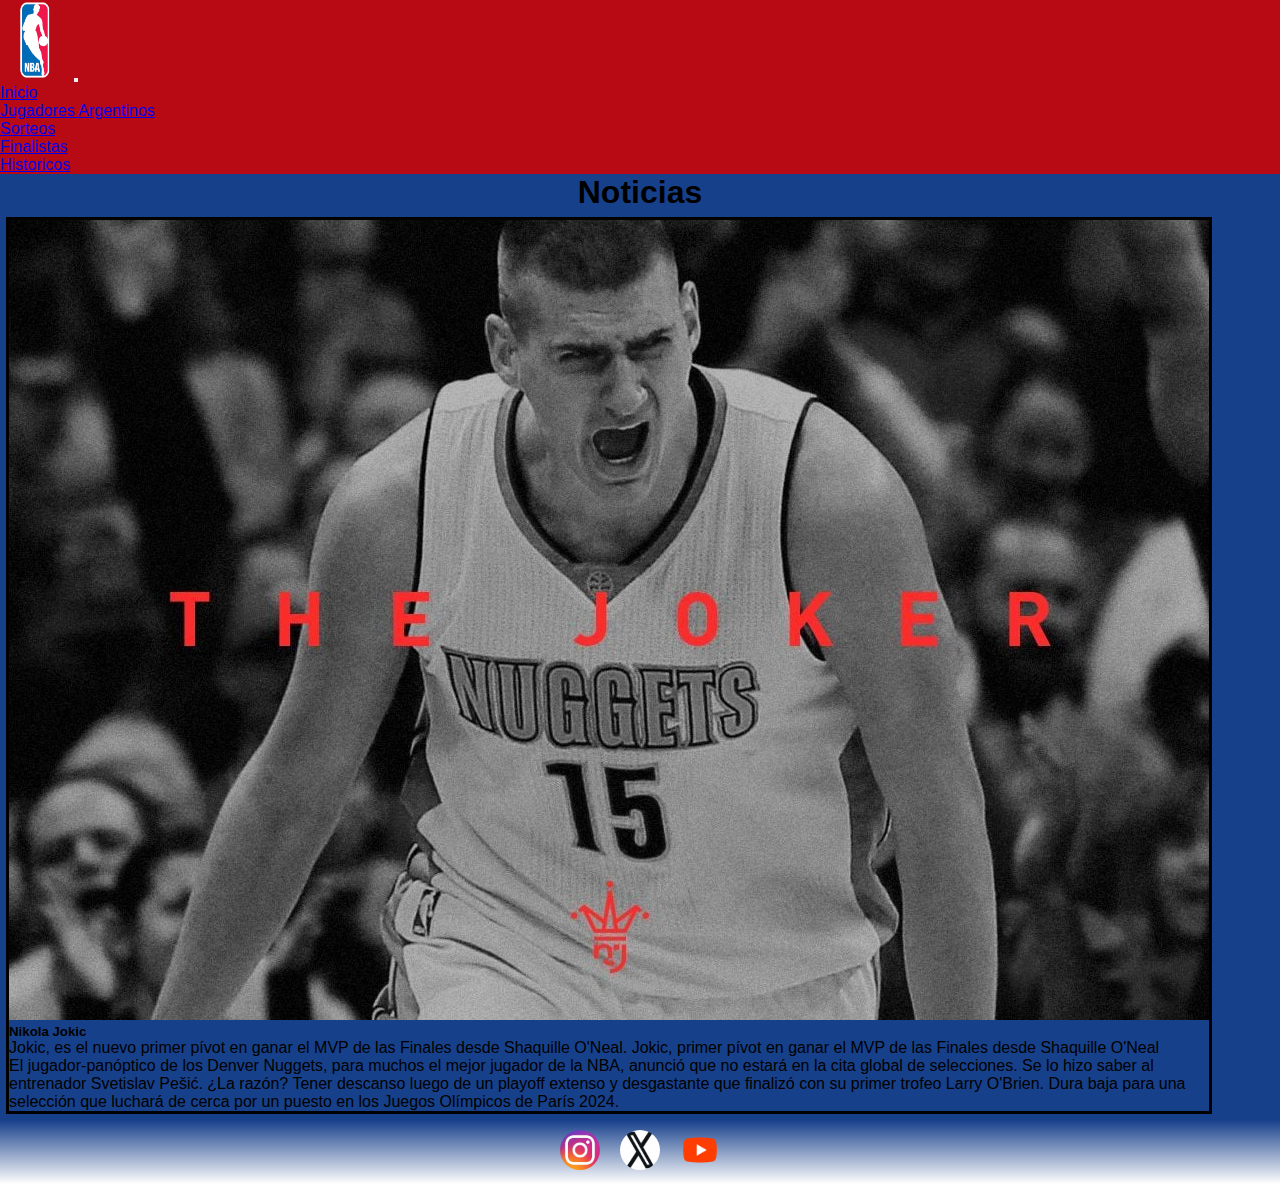
<file: index.html>
<!doctype html>
<html lang="es">
  <head>
    <meta charset="utf-8">
    <meta name="viewport" content="width=device-width, initial-scale=1">
    <meta name="description" content="NBA. La mejor liga de Basquet, llena de shows y juegos espectaculares.">
    <title>NBA - Inicio </title>
    <link rel= "shortcut icon" href="./logo.ico" type="icon/x logo">
    <link href="./css/estilo.css" type="text/css" rel="stylesheet">
    <link
    rel="stylesheet"
    href="https://cdnjs.cloudflare.com/ajax/libs/animate.css/4.1.1/animate.min.css"
   />

    <link href="https://cdn.jsdelivr.net/npm/bootstrap@5.3.0/dist/css/bootstrap.min.css" rel="stylesheet" integrity="sha384-9ndCyUaIbzAi2FUVXJi0CjmCapSmO7SnpJef0486qhLnuZ2cdeRhO02iuK6FUUVM" crossorigin="anonymous">
    
  
  </head>
  <body id="body-i">
    <header>
      <nav class="navbar navbar-expand-lg" id="navbar">
          <div class="container-fluid">
            <a class="navbar-brand" href="#">
              <a href="./index.html"><img  src="./assets/img/Logo.jpg" alt="Logo NBA" width="70px" height="80px"></a>
            </a>
            <button class="navbar-toggler" type="button" data-bs-toggle="collapse" data-bs-target="#navbarNav" aria-controls="navbarNav" aria-expanded="false" aria-label="Toggle navigation">
              <span class="navbar-toggler-icon"></span>
            </button>
            <div class="collapse navbar-collapse" id="navbarNav">
              <ul class="navbar-nav">
                <li class="nav-item">
                  <a class="nav-link active" aria-current="page" href="#">Inicio</a>
                </li>
                <li class="nav-item">
                  <a class="nav-link" href="./pages/JugadoresArgentinos.html">Jugadores Argentinos</a>
                </li>
                <li class="nav-item">
                  <a class="nav-link" href="./pages/Sorteos.html">Sorteos</a>
                </li>
                <li class="nav-item">
                  <a class="nav-link" href="./pages/finalistas.html">Finalistas</a>
                </li>
                <li class="nav-item">
                  <a class="nav-link" href="./pages/Historicos.html">Historicos</a>
                </li>

              </ul>
            </div>
          </div>
        </nav>
        <h1 id="titulo">Noticias</h1>
    </header>
    <main id="main-i">

    <!--Plae-->
    <div id="cuadro-I">
      <div class="cuadro-jokic">
        <img src="./assets/img/Nikola.jpg" class="card-img-top" alt="Nikola Jokic">
        <div class="card-body">
          <h5 class="card-title">Nikola Jokic</h5>
          <p class="card-text">Jokic, es el nuevo primer pívot en ganar el MVP de las Finales desde Shaquille O'Neal. Jokic, primer pívot en ganar el MVP de las Finales desde Shaquille O'Neal</p>
          <p> El jugador-panóptico de los Denver Nuggets, para muchos el mejor jugador de la NBA, anunció que no estará en la cita global de selecciones. Se lo hizo saber al entrenador Svetislav Pešić. ¿La razón? Tener descanso luego de un playoff extenso y desgastante que finalizó con su primer trofeo Larry O'Brien. Dura baja para una selección que luchará de cerca por un puesto en los Juegos Olímpicos de París 2024.</p>
        </div>
      </div>
      <div class="cuadro-james">
        <img src="./assets/img/James.jpg" class="card-img-top" alt="L.James">
        <div class="card-body1">
          <h5 class="card-title">Lebron James</h5>
          <p class="card-text">LeBron James cambiará su número para la próxima temporada de la NBA: 6</p>
          <p>El hijo de LeBron James, Bronny, sufrió un paro cardíaco mientras se entrenaba con su universidad (USC - South California), según adelantó el prestigioso periodista Shams Charania. Bronny, de 18 años -nacido en 2004-, está fuera de peligro y no se encuentra en la Unidad de Cuidados Intensivos (UCI). Desde el Galen Center, lugar en el que entrena la universidad, fue trasladado al hospital en ambulancia.</p>
      </div>
    </div>
   



    </main>


    <footer class="footerfixed">
      <div class="social-icons">
        <a href="https://www.instagram.com/nba/" target="_blank">
          <img src="./assets/img/instagram-icon.png" alt="Instagram">
        </a>
        <a href="https://twitter.com/NBA" target="_blank">
          <img src="./assets/img/twitter-icon.png" alt="Twitter">
        </a>
        <a href="https://www.youtube.com/@NBA" target="_blank">
          <img src="./assets/img/youtube-icon.png" alt="YouTube">
        </a>
      </div>
    </footer>

    <script src="https://cdn.jsdelivr.net/npm/bootstrap@5.3.0/dist/js/bootstrap.bundle.min.js" integrity="sha384-geWF76RCwLtnZ8qwWowPQNguL3RmwHVBC9FhGdlKrxdiJJigb/j/68SIy3Te4Bkz" crossorigin="anonymous"></script>
  </body>
</html>
</file>
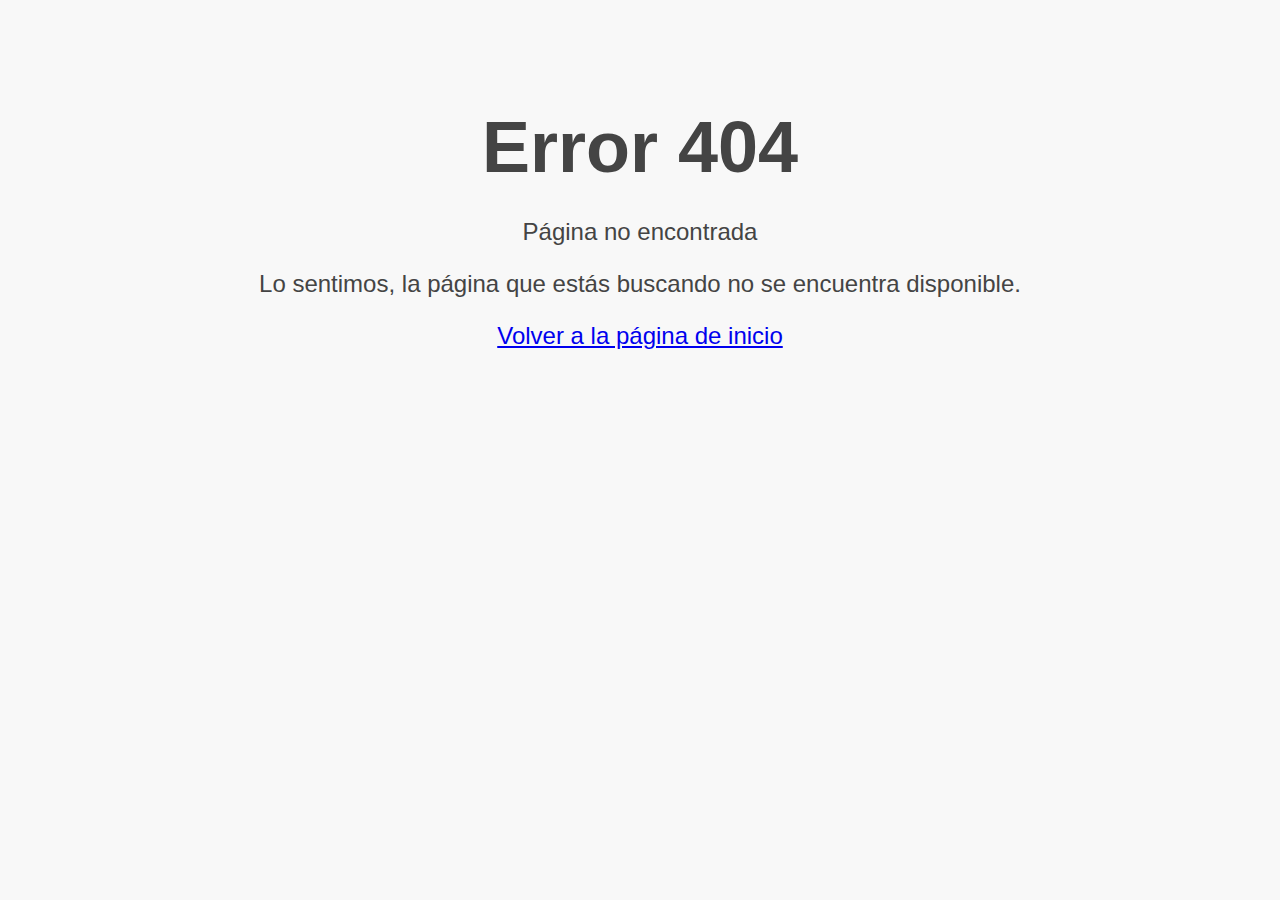
<file: pages/404error.html>
<!DOCTYPE html>
<html lang="en">
<head>
  <meta charset="UTF-8">
  <meta name="viewport" content="width=device-width, initial-scale=1.0">
  <title>Error 404 - Página no encontrada</title>
  <style>
    body {
      font-family: Arial, sans-serif;
      background-color: #f8f8f8;
      color: #444;
      text-align: center;
      padding-top: 50px;
    }
    h1 {
      font-size: 72px;
      margin-bottom: 30px;
    }
    p {
      font-size: 24px;
    }
  </style>
</head>
<body>
  <h1>Error 404</h1>
  <p>Página no encontrada</p>
  <p>Lo sentimos, la página que estás buscando no se encuentra disponible.</p>
  <p><a href="../index.html">Volver a la página de inicio</a></p>
</body>
</html>
</file>
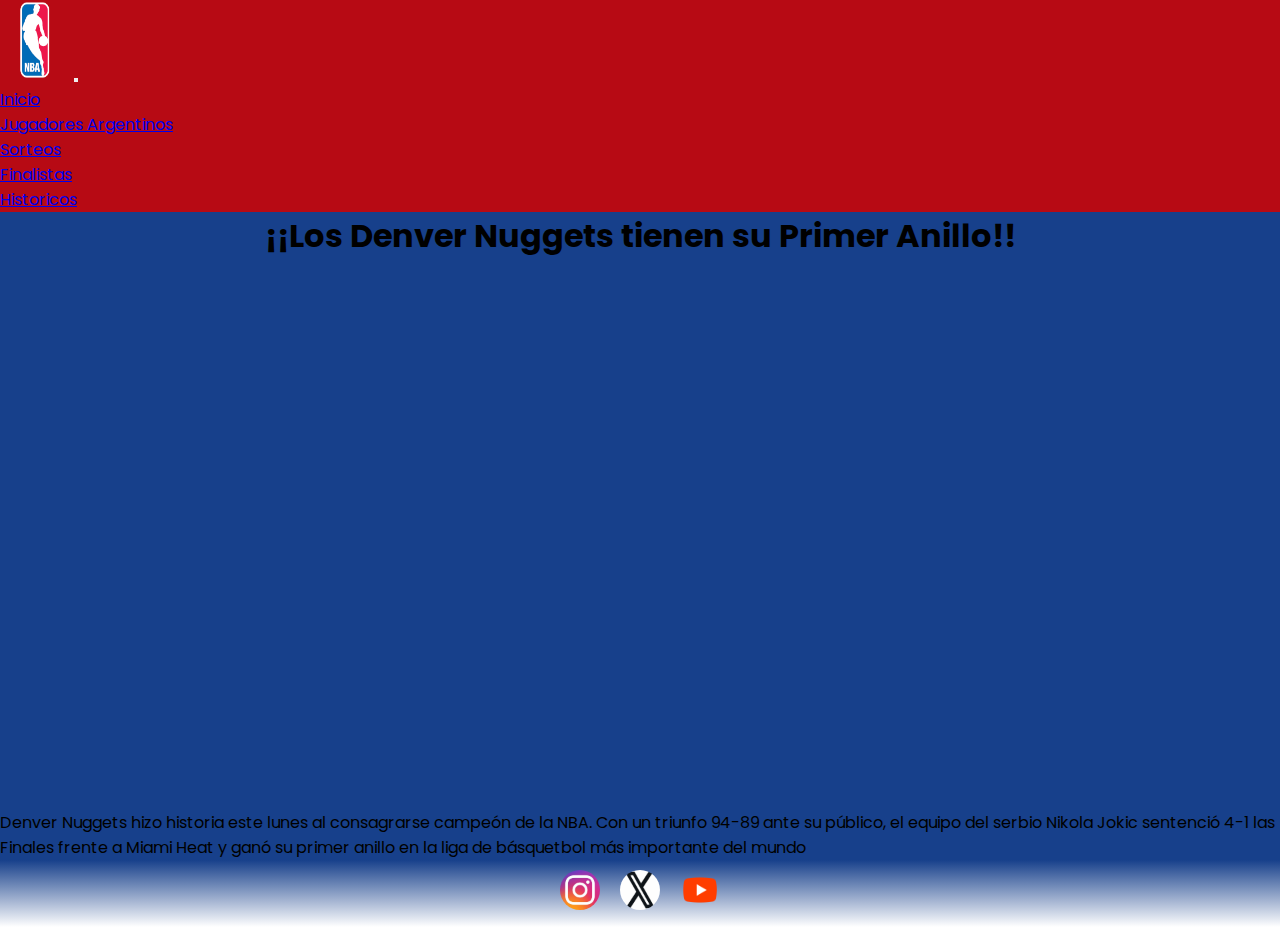
<file: pages/finalistas.html>
<!DOCTYPE html>
<html lang="es">
    <head>
        <meta charset="UTF-8">
        <meta http-equiv="X-UA-Compatible" content="IE=edge">
        <meta name="viewport" content="width=device-width, initial-scale=1.0">
        <link rel= "shortcut icon" href="../logo.ico" type="icon/x logo">
        <link rel="stylesheet" href="../css/estilo.css">
        <title>NBA - Inicio</title>
        <link rel="preconnect" href="https://fonts.googleapis.com">
        <link href="https://cdn.jsdelivr.net/npm/bootstrap@5.3.0/dist/css/bootstrap.min.css" rel="stylesheet" integrity="sha384-9ndCyUaIbzAi2FUVXJi0CjmCapSmO7SnpJef0486qhLnuZ2cdeRhO02iuK6FUUVM" crossorigin="anonymous">
        <link rel="preconnect" href="https://fonts.gstatic.com" crossorigin>
        <link href="https://fonts.googleapis.com/css2?family=Poppins&display=swap" rel="stylesheet">
    </head>
    <body class="colorfondo">
        <header>
            <nav class="navbar navbar-expand-lg" id="navbar-finalistas">
                <div class="container-fluid">
                  <a class="navbar-brand" href="#">
                    <a href="../index.html"><img  src="../assets/img/Logo.jpg" alt="Logo NBA" width="70px" height="80px"></a>
                  </a>
                  <button class="navbar-toggler" type="button" data-bs-toggle="collapse" data-bs-target="#navbarNav" aria-controls="navbarNav" aria-expanded="false" aria-label="Toggle navigation">
                    <span class="navbar-toggler-icon"></span>
                  </button>
                  <div class="collapse navbar-collapse" id="navbarNav">
                    <ul class="navbar-nav">
                      <li class="nav-item">
                        <a class="nav-link active" aria-current="page" href="../index.html">Inicio</a>
                      </li>
                      <li class="nav-item">
                        <a class="nav-link" href="./JugadoresArgentinos.html">Jugadores Argentinos</a>
                      </li>
                      <li class="nav-item">
                        <a class="nav-link" href="./Sorteos.html">Sorteos</a>
                      </li>
                      <li class="nav-item">
                        <a class="nav-link" href="#">Finalistas</a>
                      </li>
                      <li class="nav-item">
                        <a class="nav-link" href="./Historicos.html">Historicos</a>
                      </li>
        
                    </ul>
                  </div>
                </div>
              </nav>
        </header>
        <main>
            <h1 class="titulo-finalistas">¡¡Los Denver Nuggets tienen su Primer Anillo!!</h1>
          
        <div> 
            <div class="divisor-video">
              <iframe id="anillo" width="900" height="550" src="https://www.youtube.com/embed/WMJGuj5V0WE" title="YouTube video player"
              frameborder="0" allow="accelerometer; autoplay; clipboard-write; encrypted-media; gyroscope; picture-in-picture; web-share" class="video" allowfullscreen></iframe>

            </div>

            <p class="parrafo-finalistas">Denver Nuggets hizo historia este lunes al consagrarse campeón de la NBA. Con un triunfo 94-89 ante su público, el equipo del serbio Nikola Jokic sentenció 4-1 las Finales frente a Miami Heat y ganó su primer anillo en la liga de básquetbol más importante del mundo</p>

        </div>

        </main>


        <footer class="footerfixed">
          <div class="social-icons">
            <a href="https://www.instagram.com/nba/" target="_blank">
              <img src="../assets/img/instagram-icon.png" alt="Instagram">
            </a>
            <a href="https://twitter.com/NBA" target="_blank">
              <img src="../assets/img/twitter-icon.png" alt="Twitter">
            </a>
            <a href="https://www.youtube.com/@NBA" target="_blank">
              <img src="../assets/img/youtube-icon.png" alt="YouTube">
            </a>
          </div>
        </footer>
    </body>
</html>
</file>
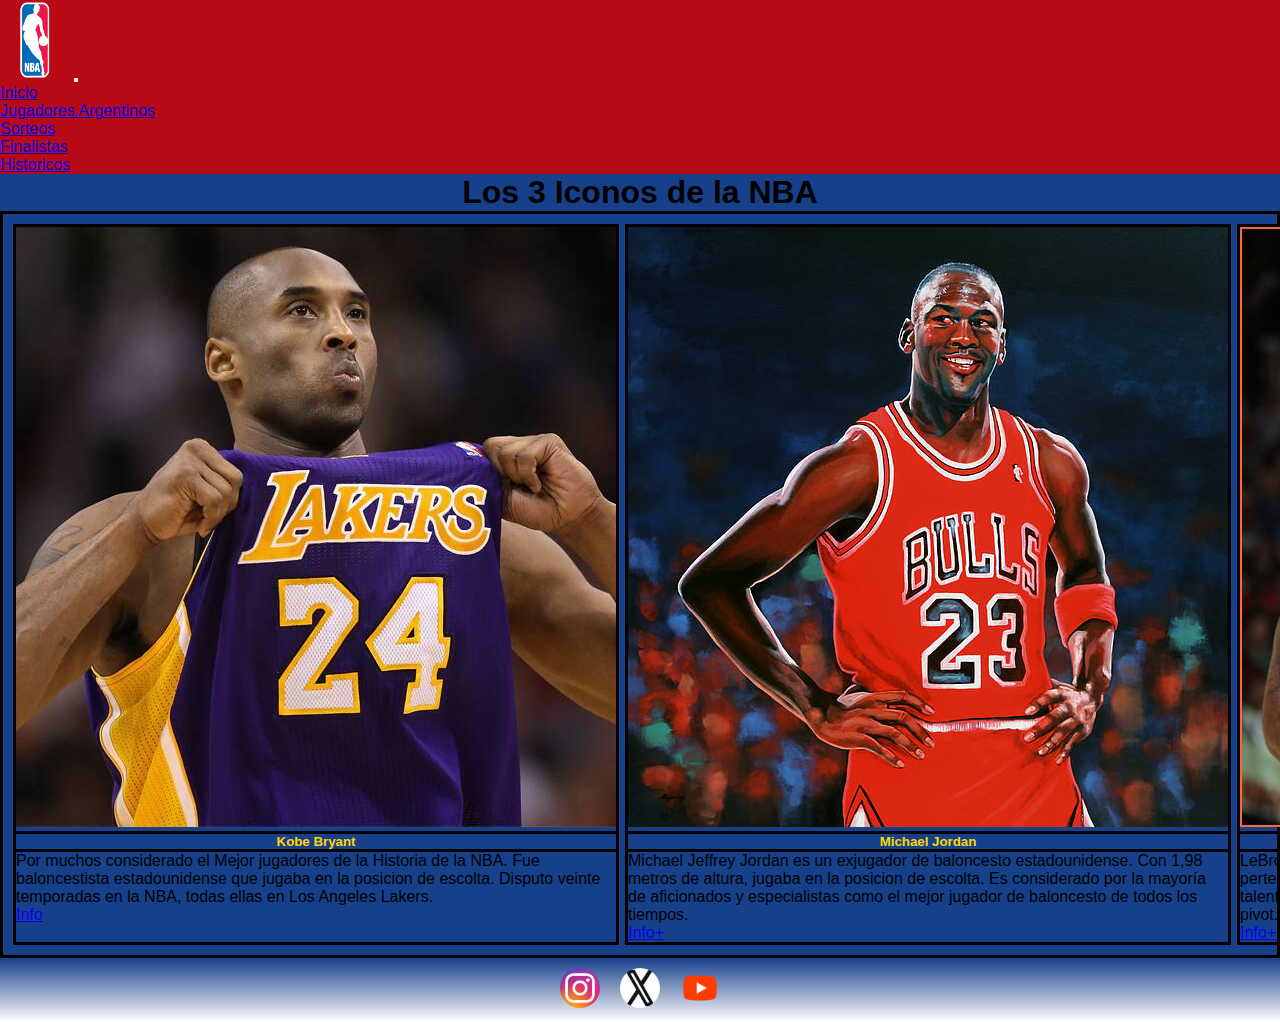
<file: pages/Historicos.html>
<!DOCTYPE html>
<html lang="es">
    <head>
        <meta charset="UTF-8">
        <meta http-equiv="X-UA-Compatible" content="IE=edge">
        <meta name="viewport" content="width=device-width, initial-scale=1.0">
        <link rel= "shortcut icon" href="../logo.ico" type="icon/x logo">
        <link rel="stylesheet" href="../css/estilo.css">  
        <title>Historia - NBA</title>
        <link href="https://cdn.jsdelivr.net/npm/bootstrap@5.3.0/dist/css/bootstrap.min.css" rel="stylesheet" integrity="sha384-9ndCyUaIbzAi2FUVXJi0CjmCapSmO7SnpJef0486qhLnuZ2cdeRhO02iuK6FUUVM" crossorigin="anonymous">
    </head>
    <body>
        <header class="header-h">
            <nav class="navbar navbar-expand-lg" id="navbar-h">
                <div class="container-fluid">
                  <a class="navbar-brand" href="#">
                    <a href="../index.html"><img  src="../assets/img/Logo.jpg" alt="Logo NBA" width="70px" height="80px"></a>
                  </a>
                  <button class="navbar-toggler" type="button" data-bs-toggle="collapse" data-bs-target="#navbarNav" aria-controls="navbarNav" aria-expanded="false" aria-label="Toggle navigation">
                    <span class="navbar-toggler-icon"></span>
                  </button>
                  <div class="collapse navbar-collapse" id="navbarNav">
                    <ul class="navbar-nav">
                      <li class="nav-item">
                        <a class="nav-link active" aria-current="page" href="../index.html">Inicio</a>
                      </li>
                      <li class="nav-item">
                        <a class="nav-link" href="./JugadoresArgentinos.html">Jugadores Argentinos</a>
                      </li>
                      <li class="nav-item">
                        <a class="nav-link" href="./Sorteos.html">Sorteos</a>
                      </li>
                      <li class="nav-item">
                        <a class="nav-link" href="./finalistas.html">Finalistas</a>
                      </li>
                      <li class="nav-item">
                        <a class="nav-link" href="#">Historicos</a>
                      </li>
        
                    </ul>
                  </div>
                </div>
              </nav>
        </header>

        <main class="main-h">

            <h1 class="h1-h">Los 3 Iconos de la NBA</h1>

            <div class="cuadro-A">
              <div class="cuadro-G">
                <img src="../assets/img/kobe.jpg" class="card-img-top" alt="Kobe">
                <div class="card-body">
                  <h5 class="card-g">Kobe Bryant</h5>
                  <p class="text-g">Por muchos considerado el Mejor jugadores de la Historia de la NBA. Fue baloncestista estadounidense que jugaba en la 
                    posicion de escolta. Disputo veinte temporadas en la NBA, todas ellas en Los Angeles Lakers.</p>
                  <a target="_blank" href="https://es.wikipedia.org/wiki/Manu_Gin%C3%B3bili">Info</a>
              </div>
              </div>
              <div class="cuadro-O">
                <img src="../assets/img/Jordan.jpg" class="card-img-top" alt="Jordan">
                <div class="card-body">
                  <h5 class="card-O">Michael Jordan</h5>
                  <p class="text-g">Michael Jeffrey Jordan es un exjugador de baloncesto estadounidense. Con 1,98 metros de altura, jugaba en la posicion de escolta.
                    Es considerado por la mayoría de aficionados y especialistas como el mejor jugador de baloncesto de todos los tiempos.</p>
                  <a target="_blank" href="https://es.wikipedia.org/wiki/Fabricio_Oberto">Info+</a>
              </div>
            </div>
            <div class="cuadro-C">
              <img src="../assets/img/Lebron.jpg" class="card-img-top" alt="Lebron">
              <div class="card-body">
                <h5 class="card-c">LeBron James</h5>
                <p class="card-text">LeBron Raymone James Sr. es un jugador de baloncesto estadounidense que pertenece a Los Angeles Lakers
                  de la NBA. Su posicion es la de alero, pero su talento, versatilidad y poderio fisico le permiten
                  jugar tanto de base como de ala-pivot.</p>
                  
                  
                <A target="_blank" href="https://es.wikipedia.org/wiki/Facundo_Campazzo">Info+</A>
            </div>
        </main>


        <footer>
          <div class="social-icons">
            <a href="https://www.instagram.com/nba/" target="_blank">
              <img src="../assets/img/instagram-icon.png" alt="Instagram">
            </a>
            <a href="https://twitter.com/NBA" target="_blank">
              <img src="../assets/img/twitter-icon.png" alt="Twitter">
            </a>
            <a href="https://www.youtube.com/@NBA" target="_blank">
              <img src="../assets/img/youtube-icon.png" alt="YouTube">
            </a>
          </div>
        </footer>
    </body>
</html>
</file>
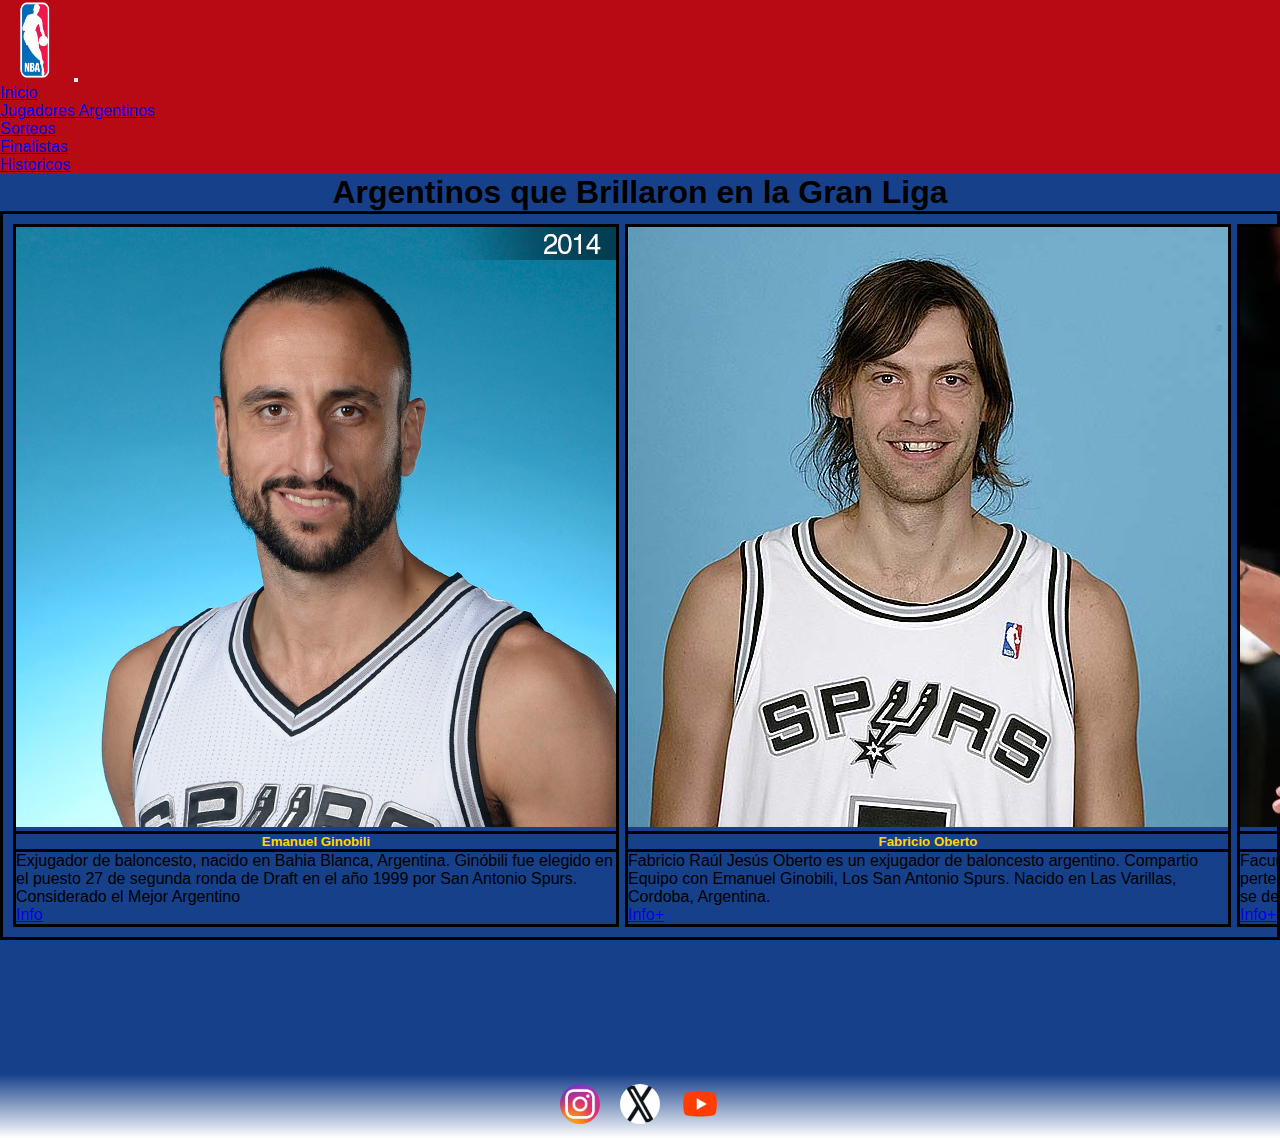
<file: pages/JugadoresArgentinos.html>
<!DOCTYPE html>
<html lang="es">
    <head>
        <meta charset="UTF-8">
        <meta http-equiv="X-UA-Compatible" content="IE=edge">
        <meta name="viewport" content="width=device-width, initial-scale=1.0">
        <link rel= "shortcut icon" href="../logo.ico" type="icon/x logo">
        <link rel="stylesheet" href="../css/estilo.css">
        <link href="https://cdn.jsdelivr.net/npm/bootstrap@5.3.0/dist/css/bootstrap.min.css" rel="stylesheet" integrity="sha384-9ndCyUaIbzAi2FUVXJi0CjmCapSmO7SnpJef0486qhLnuZ2cdeRhO02iuK6FUUVM" crossorigin="anonymous">
        <title>Jugadores Argentinos - Inicio</title>
    </head>
    <body class="colorfondo">

        <header class="header">    
                <nav class="navbar navbar-expand-lg" id="navegacion-a">
                    <div class="container-fluid">
                      <a class="navbar-brand" href="#">
                        <a href="../index.html"><img  src="../assets/img/Logo.jpg" alt="Logo NBA" width="70px" height="80px"></a>
                      </a>
                      <button class="navbar-toggler" type="button" data-bs-toggle="collapse" data-bs-target="#navbarNav" aria-controls="navbarNav" aria-expanded="false" aria-label="Toggle navigation">
                        <span class="navbar-toggler-icon"></span>
                      </button>
                      <div class="collapse navbar-collapse" id="navbarNav">
                        <ul class="navbar-nav">
                          <li class="nav-item">
                            <a class="nav-link active" aria-current="page" href="../index.html">Inicio</a>
                          </li>
                          <li class="nav-item">
                            <a class="nav-link" href="#">Jugadores Argentinos</a>
                          </li>
                          <li class="nav-item">
                            <a class="nav-link" href="./Sorteos.html">Sorteos</a>
                          </li>
                          <li class="nav-item">
                            <a class="nav-link" href="./finalistas.html">Finalistas</a>
                          </li>
                          <li class="nav-item">
                            <a class="nav-link" href="./Historicos.html">Historicos</a>
                          </li>
            
                        </ul>
                      </div>
                    </div>
                  </nav>
        </header>
        <main class="colorfondo">
            <h1 class="h1-A">Argentinos que Brillaron en la Gran Liga</h1>

            <div class="cuadro-A">
              <div class="cuadro-G">
                <img src="../assets/img/Ginobili.png" class="card-img-top" alt="Ginobili2014">
                <div class="card-body">
                  <h5 class="card-g">Emanuel Ginobili</h5>
                  <p class="text-g">Exjugador de baloncesto, nacido en Bahia Blanca, Argentina. 
                    Ginóbili fue elegido en el puesto 27 de segunda ronda de Draft en el año 1999 por San Antonio Spurs.
                  Considerado el Mejor Argentino</p>
                  <a target="_blank" href="https://es.wikipedia.org/wiki/Manu_Gin%C3%B3bili">Info</a>
              </div>
              </div>
              <div class="cuadro-O" >
                <img src="../assets/img/Oberto.jpg" class="card-img-top" alt="Oberto">
                <div class="card-body">
                  <h5 class="card-O">Fabricio Oberto</h5>
                  <p class="text-g">Fabricio Raúl Jesús Oberto es un exjugador de baloncesto argentino. Compartio Equipo con Emanuel Ginobili, 
                    Los San Antonio Spurs. Nacido en Las Varillas, Cordoba, Argentina.</p>
                  <a target="_blank" href="https://es.wikipedia.org/wiki/Fabricio_Oberto">Info+</a>
              </div>
            </div>
            <div class="cuadro-C">
              <img src="../assets/img/campazzo.jpg" class="card-img-top" alt="Campazzo">
              <div class="card-body">
                <h5 class="card-c">Facundo Campazzo</h5>
                <p class="card-text">Facundo Campazzo es un jugador profesional de baloncesto argentino 
                  que pertenece al Estrella Roja de Belgrado de la ABA Liga. Con 1,78 metros de altura, se desempeña en la posición de base.</p>
                <A target="_blank" href="https://es.wikipedia.org/wiki/Facundo_Campazzo">Info+</A>
            </div>
        </main>
       

        <footer class="footerfixed">
          <div class="social-icons">
            <a href="https://www.instagram.com/nba/" target="_blank">
              <img src="../assets/img/instagram-icon.png" alt="Instagram">
            </a>
            <a href="https://twitter.com/NBA" target="_blank">
              <img src="../assets/img/twitter-icon.png" alt="Twitter">
            </a>
            <a href="https://www.youtube.com/@NBA" target="_blank">
              <img src="../assets/img/youtube-icon.png" alt="YouTube">
            </a>
          </div>
        </footer>


        <script src="https://cdn.jsdelivr.net/npm/bootstrap@5.3.0/dist/js/bootstrap.bundle.min.js" integrity="sha384-geWF76RCwLtnZ8qwWowPQNguL3RmwHVBC9FhGdlKrxdiJJigb/j/68SIy3Te4Bkz" crossorigin="anonymous"></script>
    </body>
</html>
</file>
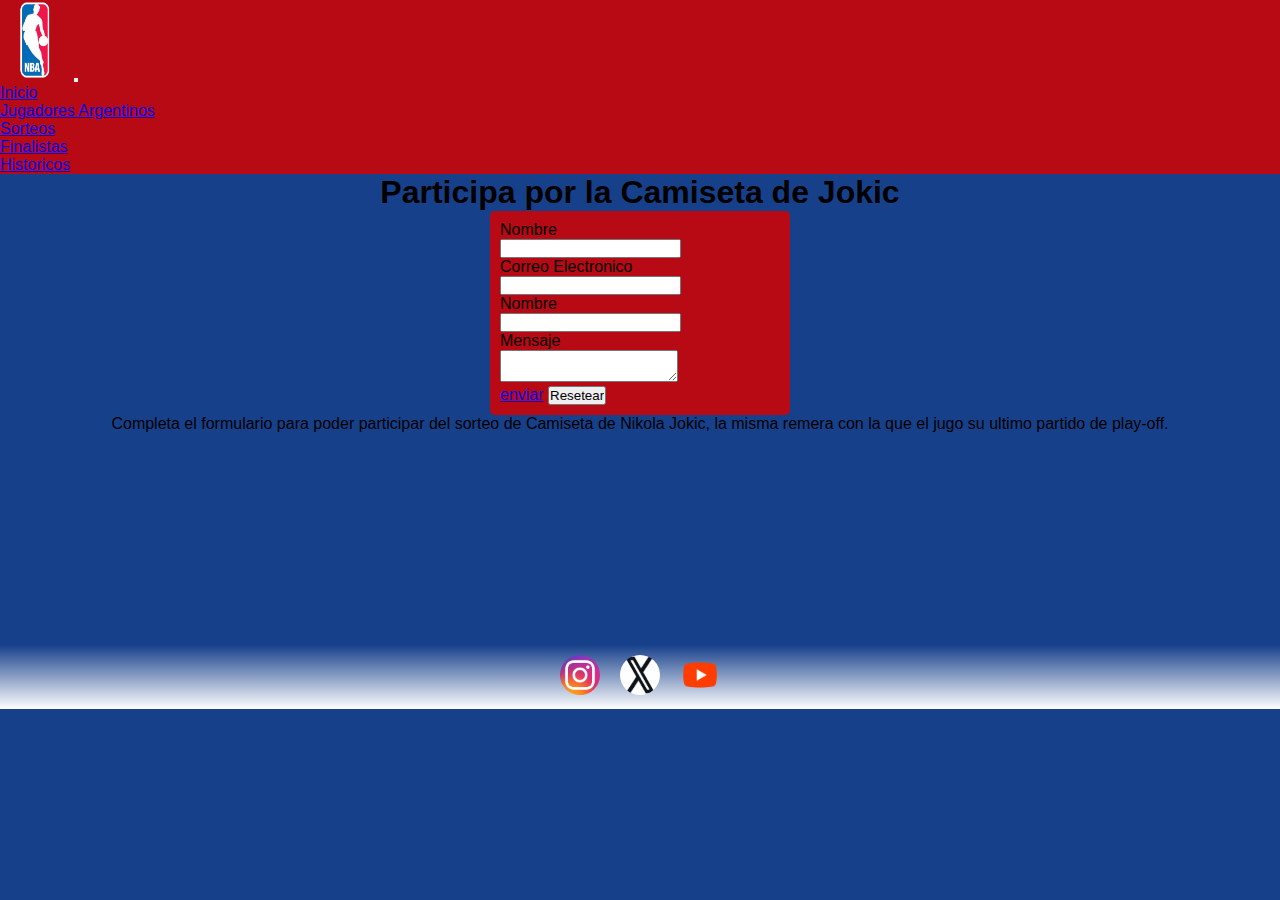
<file: pages/Sorteos.html>
<!DOCTYPE html>
<html lang="es">
    <head>
        <meta charset="UTF-8">
        <meta http-equiv="X-UA-Compatible" content="IE=edge">
        <meta name="viewport" content="width=device-width, initial-scale=1.0">
        <link rel= "shortcut icon" href="../logo.ico" type="icon/x logo">
        <link rel="stylesheet" href="../css/estilo.css">
        <link href="https://cdn.jsdelivr.net/npm/bootstrap@5.3.0/dist/css/bootstrap.min.css" rel="stylesheet" integrity="sha384-9ndCyUaIbzAi2FUVXJi0CjmCapSmO7SnpJef0486qhLnuZ2cdeRhO02iuK6FUUVM" crossorigin="anonymous">


        <title>Sorteo Camiseta de Jokic- NBA</title>

    </head> 
    <body class="colorfondo">
        <header>   
            <nav class="navbar navbar-expand-lg" id="navbar-f">
                <div class="container-fluid">
                  <a class="navbar-brand" href="#">
                    <a href="../index.html"><img  src="../assets/img/Logo.jpg" alt="Logo NBA" width="70px" height="80px"></a>
                  </a>
                  <button class="navbar-toggler" type="button" data-bs-toggle="collapse" data-bs-target="#navbarNav" aria-controls="navbarNav" aria-expanded="false" aria-label="Toggle navigation">
                    <span class="navbar-toggler-icon"></span>
                  </button>
                  <div class="collapse navbar-collapse" id="navbarNav">
                    <ul class="navbar-nav">
                      <li class="nav-item">
                        <a class="nav-link active" aria-current="page" href="../index.html">Inicio</a>
                      </li>
                      <li class="nav-item">
                        <a class="nav-link" href="./JugadoresArgentinos.html">Jugadores Argentinos</a>
                      </li>
                      <li class="nav-item">
                        <a class="nav-link" href="./Sorteos.html">Sorteos</a>
                      </li>
                      <li class="nav-item">
                        <a class="nav-link" href="./finalistas.html">Finalistas</a>
                      </li>
                      <li class="nav-item">
                        <a class="nav-link" href="./Historicos.html">Historicos</a>
                      </li>
        
                    </ul>
                  </div>
                </div>
              </nav>
            <h1 class="h1-f">Participa por la Camiseta de Jokic</h1>
            <script src="https://cdn.jsdelivr.net/npm/bootstrap@5.3.0/dist/js/bootstrap.bundle.min.js" integrity="sha384-geWF76RCwLtnZ8qwWowPQNguL3RmwHVBC9FhGdlKrxdiJJigb/j/68SIy3Te4Bkz" crossorigin="anonymous"></script>
        <main>


        <div class="div-form"> 
          <form>
            <p>Nombre</p>
            <input type="text" class="field"> <br/>
            
            <p>Correo Electronico</p>
            <input type="text" class="field"> <br/>

            <p>Nombre</p>
            <input type="text" class="field"> <br/>

            <p>Mensaje</p>
            <textarea class="field"></textarea>

            <p>
              <a  class="btn btn-green" href="./404error.html" > enviar</a>
              <input type="reset" class="btn btn-green" value="Resetear">
            </p>
          </form>

        <div class="div-p">
          <p class="form-p">Completa el formulario para poder participar del sorteo de Camiseta de Nikola Jokic, la misma remera con la que el jugo su ultimo partido de play-off.
           </p>
          
        </div>

        </div>

      </main> 
      <footer class="footerfixed">
        <div class="social-icons">
          <a href="https://www.instagram.com/nba/" target="_blank">
            <img src="../assets/img/instagram-icon.png" alt="Instagram">
          </a>
          <a href="https://twitter.com/NBA" target="_blank">
            <img src="../assets/img/twitter-icon.png" alt="Twitter">
          </a>
          <a href="https://www.youtube.com/@NBA" target="_blank">
            <img src="../assets/img/youtube-icon.png" alt="YouTube">
          </a>
        </div>
      </footer>
    </body>
</html>
</file>
<file: css/estilo.css>
@charset "UTF-8";
/** Variabbles para el footer*/
body {
  font-family: "Poppins", sans-serif;
}

* {
  padding: 0;
  margin: 0;
  box-sizing: border-box;
}

#footer {
  background-color: #c9082c;
}

#titulo{
  background-color: #17408b;
  display: flex;
  justify-content: center; 

}

.titulo-finalistas {
  display: flex;
  justify-content: center;
}

#body-i {
  background-color: #17408b;
}

.h1-A {
  display: flex;
  justify-content: center;
  background-color: #17408b;
}

main {
  background-color: #17408b;
}

.h1-f {
  background-color: #17408b;
  display: flex;
  justify-content: center;
}

header {
  background-color: #17408b;
}

.div-form {
  display: flexbox;
  justify-content: center;
}

.colorfondo {
  background-color: black;
  height: 100vh;
}

p {
  color: black;
}

.header {
  background-color: #17408b;
}

#navbar-h {
  background-color: rgba(207, 2, 2, 0.87);
}

#mavbar-a {
  background-color: rgba(207, 2, 2, 0.87);
}

#navegacion-a {
  background-color: rgba(207, 2, 2, 0.87);
}

#navbar-finalistas {
  background-color: rgba(207, 2, 2, 0.87);
}

#navbar {
  background-color: rgba(207, 2, 2, 0.87);
}

#navbar-f {
  background-color: rgba(207, 2, 2, 0.87);
}

#main-i {
  background-color: #17408b;
  display: flex;
  min-height: 100vh;
}
#main-i #cuadro-I {
  flex: 1;
  display: flex;
}
#main-i #cuadro-I .cuadro-jokic {
  color: black;
  margin-right: 4%;
  margin-bottom: 6px;
  margin-left: 6px;
  margin-top: 6px;
  border: solid black;
}
#main-i #cuadro-I .cuadro-james {
  color: black;
  margin-right: 6px;
  margin-bottom: 6px;
  margin-left: 6px;
  margin-top: 6px;
  border: solid black;
}

.cuadro-A {
  border: solid black;
  display: flex;
  background-color: #17408b;
}
.cuadro-A .cuadro-G {
  border: solid black;
  margin-top: 10px;
  margin-bottom: 10px;
  margin-left: 10px;
}
.cuadro-A .cuadro-G .card-g {
  display: flex;
  justify-content: center;
  color: gold;
  border-top: solid black;
  border-bottom: solid black;
}
.cuadro-A .cuadro-O {
  border: solid black;
  color: black;
  margin-left: 6px;
  margin-right: 6px;
  margin-top: 10px;
  margin-bottom: 10px;
}
.cuadro-A .cuadro-O .card-O {
  display: flex;
  color: gold;
  justify-content: center;
  border-top: solid black;
  border-bottom: solid black;
}
.cuadro-A .cuadro-C {
  border: solid black;
  margin-bottom: 10px;
  margin-top: 10px;
  margin-right: 10px;
}
.cuadro-A .cuadro-C .card-c {
  display: flex;
  justify-content: center;
  color: gold;
  border-top: solid black;
  border-bottom: solid black;
}

#cuadro-I {
  display: flex;
}

.titulo {
  display: flex;
  justify-content: center;
}

body {
  background-color: #17408b;
  min-height: 100vh;
}

.divisor-video {
  display: flex;
  justify-content: center;
  border: white;
}
.divisor-video .parrafo-finalistas {
  display: flex;
  justify-content: center;
}

.h1-h {
  display: flex;
  justify-content: center;
  background-color: #17408b;
}

.main-h {
  background-color: #17408b;
}

form {
  background-color: rgba(207, 2, 2, 0.87);
  margin: 0 auto;
  width: 300px;
  padding: 10px;
  border-radius: 5px;
}

.colorfondo {
  background-color: #17408b;
}

.div-p {
  display: flex;
  justify-content: center;
  min-height: 25.6vh;
}

@media screen and (max-width: 767px) {
  #cuadro-I {
    flex-direction: column; /* Los cuadros se apilarán verticalmente */
  }
  #cuadro-I .cuadro-jokic,
  #cuadro-I .cuadro-james {
    width: 98%; /* Utilizo el imporant porque si no quedan en columna pero ocupando un 48%*/
  }
}
@media screen and (max-width: 767px) {
  .cuadro-A {
    flex-direction: column;
  }
}
@media screen and (max-widgt: 767) {
  .divisior-video {
    width: 80%;
  }
}
.colorfondo-s {
  min-height: 100vh;
}

.footer-h {
  background-color: #c9082c;
}

.footer-A {
  background-color: #c9082c;
}

#footer {
  background-color: #c9082c;
}

.footer-f {
  background-color: aliceblue;
  padding: 1em 0;
  text-align: center;
  margin-top: auto;
  min-height: 27.5vh;
}

footer {
  background-color: #FFFFFF;
  background-image: linear-gradient(to botoom, red, yellow);
  padding: 10px;
  text-align: center;
}

footer {
  background: linear-gradient(to top, #ffffff, #17408b);
  padding: 10px;
  text-align: center;
}

.social-icons {
  display: flex;
  justify-content: center;
}
.social-icons a {
  display: inline-block;
  margin: 0 10px;
}
.social-icons a img {
  width: 40px;
  height: 40px;
  border-radius: 50%;
  transition: transform 0.3s;
}
.social-icons a img:hover {
  transform: scale(1.2);
}

.footerfixed-1 {
  position: relative;
  left: 0;
  bottom: 0;
  width: 100%;
  height: 100px; /* Altura del footer */
  background-color: #333;
  color: #fff;
  padding: 20px;
  text-align: center;
}

/*# sourceMappingURL=estilo.css.map */
</file>
